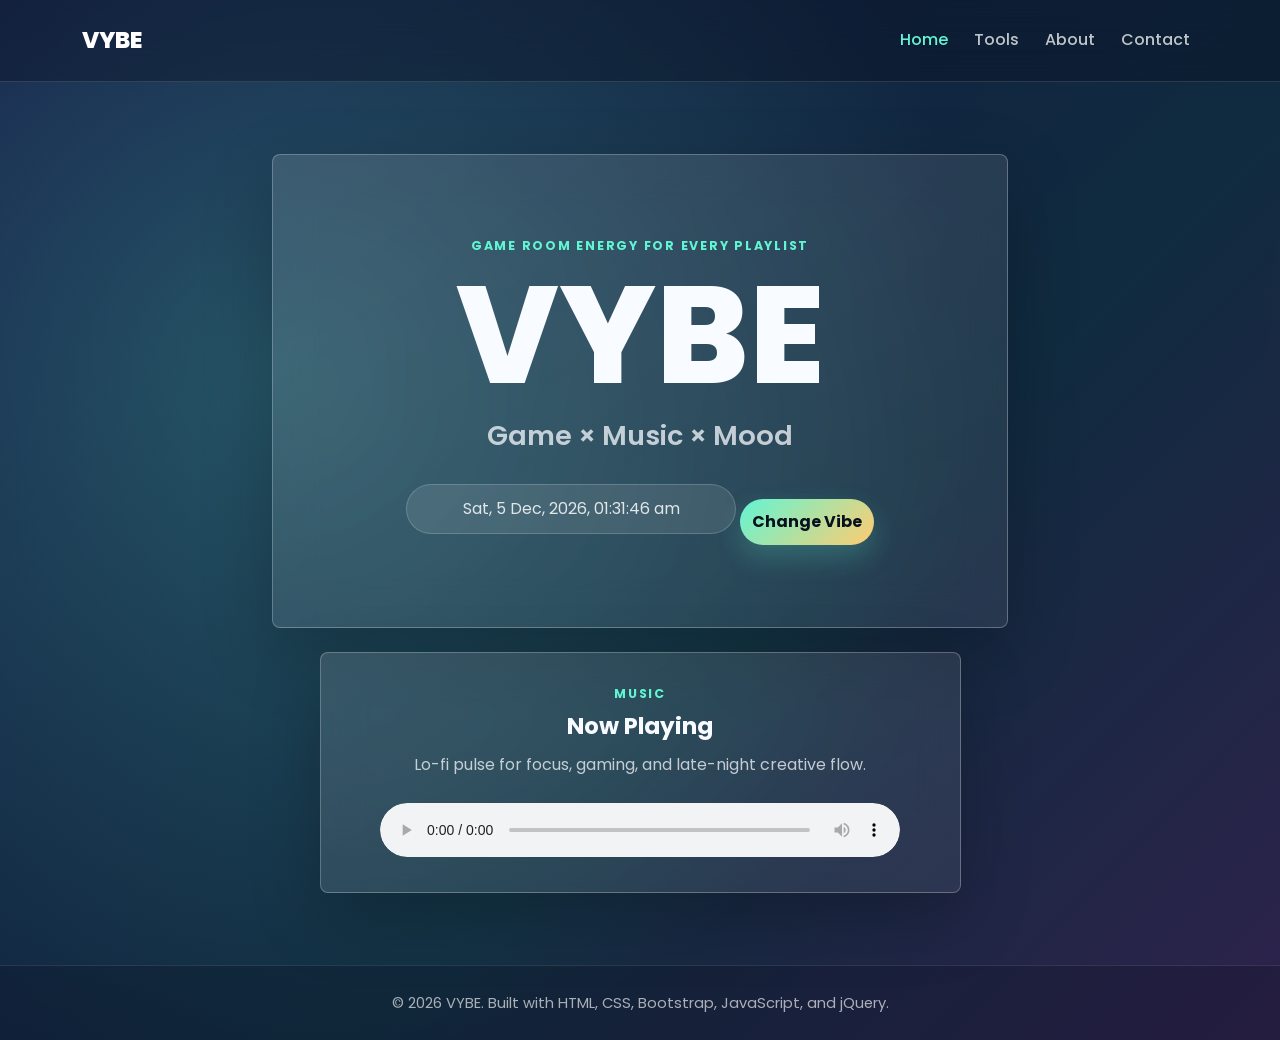
<file: index.html>
<!DOCTYPE html>
<html lang="en">
<head>
  <meta charset="UTF-8">
  <meta name="viewport" content="width=device-width, initial-scale=1.0">
  <title>VYBE | Game × Music × Mood</title>
  <link rel="preconnect" href="https://fonts.googleapis.com">
  <link rel="preconnect" href="https://fonts.gstatic.com" crossorigin>
  <link href="https://fonts.googleapis.com/css2?family=Poppins:wght@400;500;600;700;800&display=swap" rel="stylesheet">
  <link href="https://cdn.jsdelivr.net/npm/bootstrap@5.3.3/dist/css/bootstrap.min.css" rel="stylesheet">
  <link rel="stylesheet" href="css/style.css">
</head>
<body class="vibe-bg">
  <nav class="navbar navbar-expand-lg navbar-dark site-nav">
    <div class="container">
      <a class="navbar-brand" href="index.html">VYBE</a>
      <button class="navbar-toggler" type="button" data-bs-toggle="collapse" data-bs-target="#mainNav" aria-controls="mainNav" aria-expanded="false" aria-label="Toggle navigation">
        <span class="navbar-toggler-icon"></span>
      </button>
      <div class="collapse navbar-collapse" id="mainNav">
        <ul class="navbar-nav ms-auto">
          <li class="nav-item"><a class="nav-link active" href="index.html">Home</a></li>
          <li class="nav-item"><a class="nav-link" href="tools.html">Tools</a></li>
          <li class="nav-item"><a class="nav-link" href="about.html">About</a></li>
          <li class="nav-item"><a class="nav-link" href="contact.html">Contact</a></li>
        </ul>
      </div>
    </div>
  </nav>

  <main class="home-shell">
    <section class="container">
      <div class="row justify-content-center text-center">
        <div class="col-lg-9 col-xl-8">
          <div class="hero-panel glass-panel">
            <p class="eyebrow">Game room energy for every playlist</p>
            <h1>VYBE</h1>
            <p class="tagline">Game × Music × Mood</p>
            <div id="dateTime" class="date-time" aria-live="polite">Loading time...</div>
            <button id="changeVibeBtn" class="btn vibe-btn mt-4">Change Vibe</button>
          </div>
        </div>
      </div>

      <div class="row justify-content-center mt-4">
        <div class="col-md-10 col-lg-7">
          <section class="music-card glass-panel text-center">
            <span class="section-kicker">Music</span>
            <h2>Now Playing</h2>
            <p>Lo-fi pulse for focus, gaming, and late-night creative flow.</p>
            <audio controls>
              <source src="https://www.soundhelix.com/examples/mp3/SoundHelix-Song-1.mp3" type="audio/mpeg">
              Your browser does not support the audio element.
            </audio>
          </section>
        </div>
      </div>
    </section>
  </main>

  <footer class="site-footer">
    <div class="container text-center">
      <p>© 2026 VYBE. Built with HTML, CSS, Bootstrap, JavaScript, and jQuery.</p>
    </div>
  </footer>

  <script src="https://code.jquery.com/jquery-3.7.1.min.js"></script>
  <script src="https://cdn.jsdelivr.net/npm/bootstrap@5.3.3/dist/js/bootstrap.bundle.min.js"></script>
  <script src="js/script.js"></script>
</body>
</html>
</file>
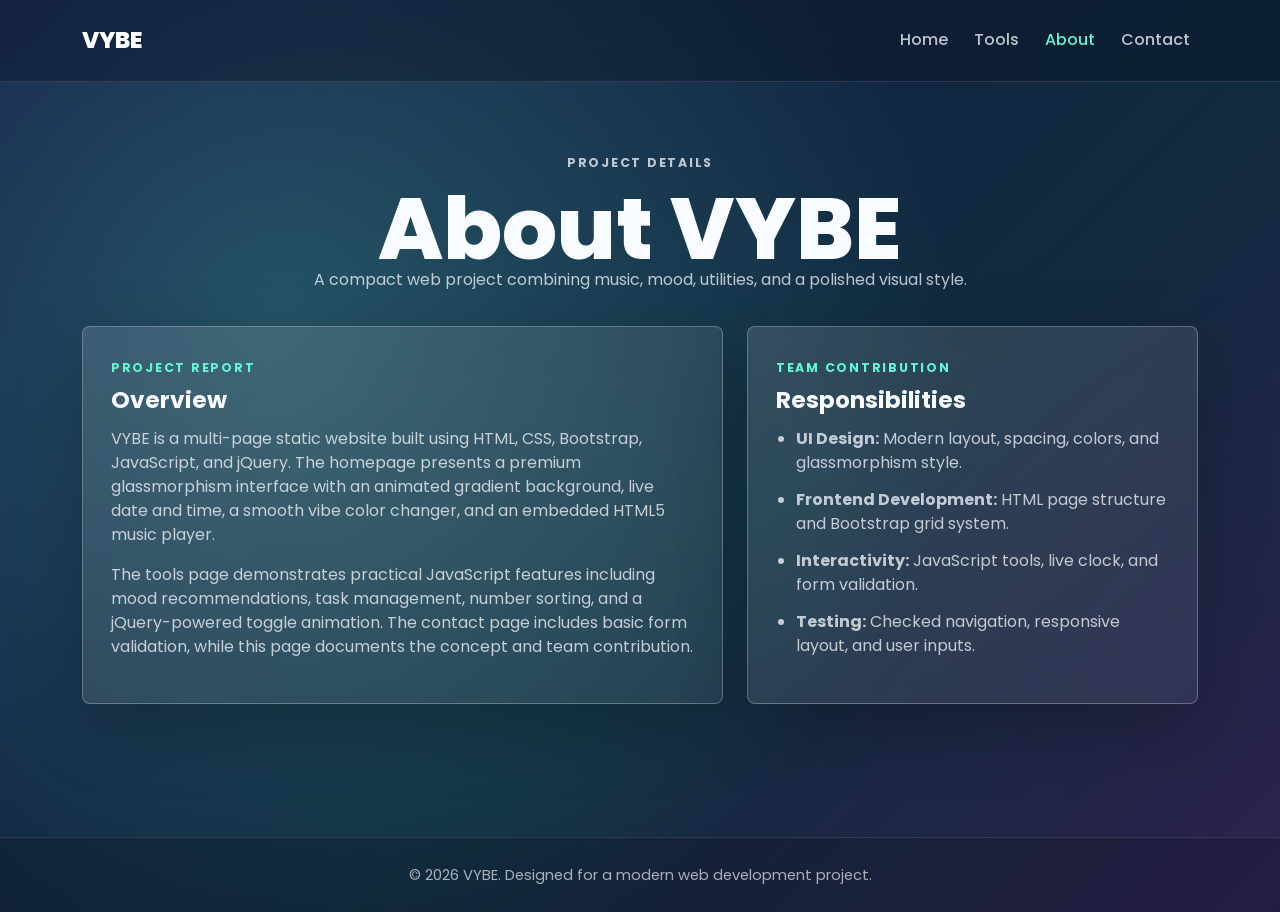
<file: about.html>
<!DOCTYPE html>
<html lang="en">
<head>
  <meta charset="UTF-8">
  <meta name="viewport" content="width=device-width, initial-scale=1.0">
  <title>About VYBE</title>
  <link rel="preconnect" href="https://fonts.googleapis.com">
  <link rel="preconnect" href="https://fonts.gstatic.com" crossorigin>
  <link href="https://fonts.googleapis.com/css2?family=Poppins:wght@400;500;600;700;800&display=swap" rel="stylesheet">
  <link href="https://cdn.jsdelivr.net/npm/bootstrap@5.3.3/dist/css/bootstrap.min.css" rel="stylesheet">
  <link rel="stylesheet" href="css/style.css">
</head>
<body class="vibe-bg inner-page">
  <nav class="navbar navbar-expand-lg navbar-dark site-nav">
    <div class="container">
      <a class="navbar-brand" href="index.html">VYBE</a>
      <button class="navbar-toggler" type="button" data-bs-toggle="collapse" data-bs-target="#mainNav" aria-controls="mainNav" aria-expanded="false" aria-label="Toggle navigation">
        <span class="navbar-toggler-icon"></span>
      </button>
      <div class="collapse navbar-collapse" id="mainNav">
        <ul class="navbar-nav ms-auto">
          <li class="nav-item"><a class="nav-link" href="index.html">Home</a></li>
          <li class="nav-item"><a class="nav-link" href="tools.html">Tools</a></li>
          <li class="nav-item"><a class="nav-link active" href="about.html">About</a></li>
          <li class="nav-item"><a class="nav-link" href="contact.html">Contact</a></li>
        </ul>
      </div>
    </div>
  </nav>

  <main class="page-content">
    <div class="container">
      <div class="page-heading text-center">
        <p class="eyebrow">Project details</p>
        <h1>About VYBE</h1>
        <p>A compact web project combining music, mood, utilities, and a polished visual style.</p>
      </div>

      <div class="row g-4">
        <div class="col-lg-7">
          <section class="glass-panel info-section h-100">
            <span class="section-kicker">Project Report</span>
            <h2>Overview</h2>
            <p>VYBE is a multi-page static website built using HTML, CSS, Bootstrap, JavaScript, and jQuery. The homepage presents a premium glassmorphism interface with an animated gradient background, live date and time, a smooth vibe color changer, and an embedded HTML5 music player.</p>
            <p>The tools page demonstrates practical JavaScript features including mood recommendations, task management, number sorting, and a jQuery-powered toggle animation. The contact page includes basic form validation, while this page documents the concept and team contribution.</p>
          </section>
        </div>
        <div class="col-lg-5">
          <section class="glass-panel info-section h-100">
            <span class="section-kicker">Team Contribution</span>
            <h2>Responsibilities</h2>
            <ul class="contribution-list">
              <li><strong>UI Design:</strong> Modern layout, spacing, colors, and glassmorphism style.</li>
              <li><strong>Frontend Development:</strong> HTML page structure and Bootstrap grid system.</li>
              <li><strong>Interactivity:</strong> JavaScript tools, live clock, and form validation.</li>
              <li><strong>Testing:</strong> Checked navigation, responsive layout, and user inputs.</li>
            </ul>
          </section>
        </div>
      </div>
    </div>
  </main>

  <footer class="site-footer">
    <div class="container text-center">
      <p>© 2026 VYBE. Designed for a modern web development project.</p>
    </div>
  </footer>

  <script src="https://code.jquery.com/jquery-3.7.1.min.js"></script>
  <script src="https://cdn.jsdelivr.net/npm/bootstrap@5.3.3/dist/js/bootstrap.bundle.min.js"></script>
  <script src="js/script.js"></script>
</body>
</html>
</file>
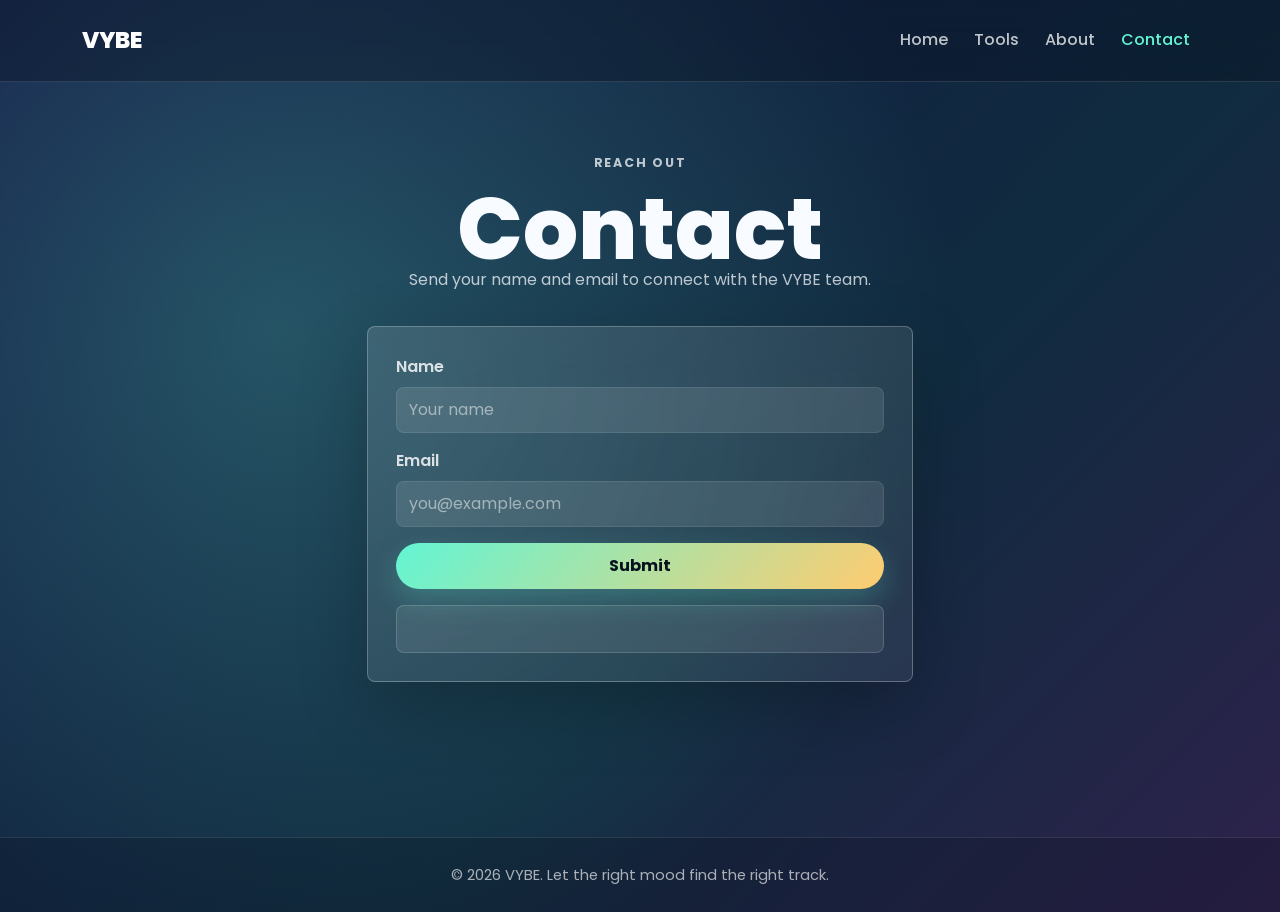
<file: contact.html>
<!DOCTYPE html>
<html lang="en">
<head>
  <meta charset="UTF-8">
  <meta name="viewport" content="width=device-width, initial-scale=1.0">
  <title>Contact VYBE</title>
  <link rel="preconnect" href="https://fonts.googleapis.com">
  <link rel="preconnect" href="https://fonts.gstatic.com" crossorigin>
  <link href="https://fonts.googleapis.com/css2?family=Poppins:wght@400;500;600;700;800&display=swap" rel="stylesheet">
  <link href="https://cdn.jsdelivr.net/npm/bootstrap@5.3.3/dist/css/bootstrap.min.css" rel="stylesheet">
  <link rel="stylesheet" href="css/style.css">
</head>
<body class="vibe-bg inner-page">
  <nav class="navbar navbar-expand-lg navbar-dark site-nav">
    <div class="container">
      <a class="navbar-brand" href="index.html">VYBE</a>
      <button class="navbar-toggler" type="button" data-bs-toggle="collapse" data-bs-target="#mainNav" aria-controls="mainNav" aria-expanded="false" aria-label="Toggle navigation">
        <span class="navbar-toggler-icon"></span>
      </button>
      <div class="collapse navbar-collapse" id="mainNav">
        <ul class="navbar-nav ms-auto">
          <li class="nav-item"><a class="nav-link" href="index.html">Home</a></li>
          <li class="nav-item"><a class="nav-link" href="tools.html">Tools</a></li>
          <li class="nav-item"><a class="nav-link" href="about.html">About</a></li>
          <li class="nav-item"><a class="nav-link active" href="contact.html">Contact</a></li>
        </ul>
      </div>
    </div>
  </nav>

  <main class="page-content">
    <div class="container">
      <div class="page-heading text-center">
        <p class="eyebrow">Reach out</p>
        <h1>Contact</h1>
        <p>Send your name and email to connect with the VYBE team.</p>
      </div>

      <div class="row justify-content-center">
        <div class="col-md-9 col-lg-6">
          <section class="glass-panel form-card">
            <form id="contactForm" novalidate>
              <div class="mb-3">
                <label for="name" class="form-label">Name</label>
                <input id="name" name="name" type="text" class="form-control" placeholder="Your name">
                <div class="invalid-feedback">Please enter your name.</div>
              </div>
              <div class="mb-3">
                <label for="email" class="form-label">Email</label>
                <input id="email" name="email" type="email" class="form-control" placeholder="you@example.com">
                <div class="invalid-feedback">Please enter a valid email address.</div>
              </div>
              <button type="submit" class="btn vibe-btn w-100">Submit</button>
              <div id="formMessage" class="form-message mt-3" role="status"></div>
            </form>
          </section>
        </div>
      </div>
    </div>
  </main>

  <footer class="site-footer">
    <div class="container text-center">
      <p>© 2026 VYBE. Let the right mood find the right track.</p>
    </div>
  </footer>

  <script src="https://code.jquery.com/jquery-3.7.1.min.js"></script>
  <script src="https://cdn.jsdelivr.net/npm/bootstrap@5.3.3/dist/js/bootstrap.bundle.min.js"></script>
  <script src="js/script.js"></script>
</body>
</html>
</file>
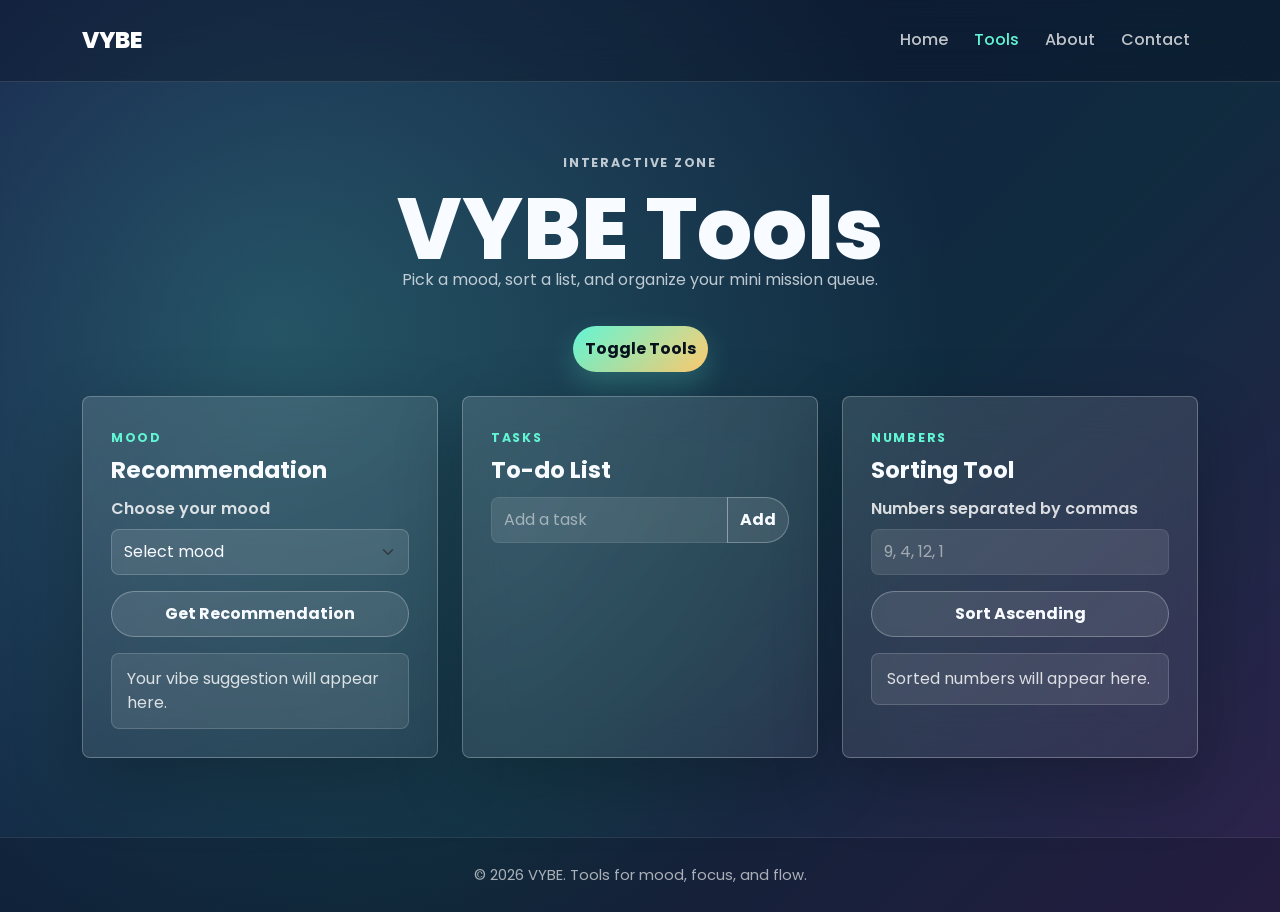
<file: tools.html>
<!DOCTYPE html>
<html lang="en">
<head>
  <meta charset="UTF-8">
  <meta name="viewport" content="width=device-width, initial-scale=1.0">
  <title>VYBE Tools</title>
  <link rel="preconnect" href="https://fonts.googleapis.com">
  <link rel="preconnect" href="https://fonts.gstatic.com" crossorigin>
  <link href="https://fonts.googleapis.com/css2?family=Poppins:wght@400;500;600;700;800&display=swap" rel="stylesheet">
  <link href="https://cdn.jsdelivr.net/npm/bootstrap@5.3.3/dist/css/bootstrap.min.css" rel="stylesheet">
  <link rel="stylesheet" href="css/style.css">
</head>
<body class="vibe-bg inner-page">
  <nav class="navbar navbar-expand-lg navbar-dark site-nav">
    <div class="container">
      <a class="navbar-brand" href="index.html">VYBE</a>
      <button class="navbar-toggler" type="button" data-bs-toggle="collapse" data-bs-target="#mainNav" aria-controls="mainNav" aria-expanded="false" aria-label="Toggle navigation">
        <span class="navbar-toggler-icon"></span>
      </button>
      <div class="collapse navbar-collapse" id="mainNav">
        <ul class="navbar-nav ms-auto">
          <li class="nav-item"><a class="nav-link" href="index.html">Home</a></li>
          <li class="nav-item"><a class="nav-link active" href="tools.html">Tools</a></li>
          <li class="nav-item"><a class="nav-link" href="about.html">About</a></li>
          <li class="nav-item"><a class="nav-link" href="contact.html">Contact</a></li>
        </ul>
      </div>
    </div>
  </nav>

  <main class="page-content">
    <div class="container">
      <div class="page-heading text-center">
        <p class="eyebrow">Interactive zone</p>
        <h1>VYBE Tools</h1>
        <p>Pick a mood, sort a list, and organize your mini mission queue.</p>
      </div>

      <div class="text-center mb-4">
        <button id="toggleToolsBtn" class="btn vibe-btn">Toggle Tools</button>
      </div>

      <div id="toolsPanel" class="row g-4">
        <div class="col-lg-4">
          <section class="tool-card glass-panel h-100">
            <span class="section-kicker">Mood</span>
            <h2>Recommendation</h2>
            <label for="moodSelect" class="form-label">Choose your mood</label>
            <select id="moodSelect" class="form-select">
              <option value="">Select mood</option>
              <option value="focused">Focused</option>
              <option value="happy">Happy</option>
              <option value="chill">Chill</option>
              <option value="competitive">Competitive</option>
            </select>
            <button id="recommendBtn" class="btn outline-btn w-100 mt-3">Get Recommendation</button>
            <div id="recommendationResult" class="result-box mt-3">Your vibe suggestion will appear here.</div>
          </section>
        </div>

        <div class="col-lg-4">
          <section class="tool-card glass-panel h-100">
            <span class="section-kicker">Tasks</span>
            <h2>To-do List</h2>
            <div class="input-group">
              <input id="taskInput" type="text" class="form-control" placeholder="Add a task">
              <button id="addTaskBtn" class="btn outline-btn" type="button">Add</button>
            </div>
            <ul id="taskList" class="task-list mt-3" aria-label="To-do tasks"></ul>
          </section>
        </div>

        <div class="col-lg-4">
          <section class="tool-card glass-panel h-100">
            <span class="section-kicker">Numbers</span>
            <h2>Sorting Tool</h2>
            <label for="numberInput" class="form-label">Numbers separated by commas</label>
            <input id="numberInput" type="text" class="form-control" placeholder="9, 4, 12, 1">
            <button id="sortBtn" class="btn outline-btn w-100 mt-3">Sort Ascending</button>
            <div id="sortResult" class="result-box mt-3">Sorted numbers will appear here.</div>
          </section>
        </div>
      </div>
    </div>
  </main>

  <footer class="site-footer">
    <div class="container text-center">
      <p>© 2026 VYBE. Tools for mood, focus, and flow.</p>
    </div>
  </footer>

  <script src="https://code.jquery.com/jquery-3.7.1.min.js"></script>
  <script src="https://cdn.jsdelivr.net/npm/bootstrap@5.3.3/dist/js/bootstrap.bundle.min.js"></script>
  <script src="js/script.js"></script>
</body>
</html>
</file>
<file: css/style.css>
:root {
  --text: #f8fbff;
  --muted: rgba(248, 251, 255, 0.74);
  --panel: rgba(255, 255, 255, 0.13);
  --panel-strong: rgba(255, 255, 255, 0.2);
  --line: rgba(255, 255, 255, 0.26);
  --accent: #62f5d4;
  --accent-2: #ffcc70;
  --dark: #0a1020;
}

* {
  box-sizing: border-box;
}

body {
  min-height: 100vh;
  margin: 0;
  color: var(--text);
  font-family: "Poppins", Arial, sans-serif;
  background-color: var(--dark);
}

.vibe-bg {
  background:
    radial-gradient(circle at 12% 20%, rgba(98, 245, 212, 0.24), transparent 28%),
    radial-gradient(circle at 85% 18%, rgba(255, 204, 112, 0.2), transparent 28%),
    linear-gradient(135deg, #141a46, #102b3f, #3d1d52, #0f3f45);
  background-size: 180% 180%;
  animation: gradientFlow 16s ease infinite;
  transition: background 1.2s ease;
}

.vibe-bg.vibe-two {
  background:
    radial-gradient(circle at 18% 18%, rgba(255, 117, 140, 0.25), transparent 28%),
    radial-gradient(circle at 82% 24%, rgba(114, 239, 221, 0.22), transparent 28%),
    linear-gradient(135deg, #24174f, #183f65, #5b214b, #1b5d52);
  background-size: 180% 180%;
}

.vibe-bg.vibe-three {
  background:
    radial-gradient(circle at 18% 22%, rgba(127, 255, 167, 0.24), transparent 30%),
    radial-gradient(circle at 82% 18%, rgba(117, 178, 255, 0.24), transparent 30%),
    linear-gradient(135deg, #061c2f, #143d59, #2d315e, #11514b);
  background-size: 180% 180%;
}

@keyframes gradientFlow {
  0% { background-position: 0% 50%; }
  50% { background-position: 100% 50%; }
  100% { background-position: 0% 50%; }
}

.site-nav {
  padding: 18px 0;
  background: rgba(8, 14, 29, 0.34);
  border-bottom: 1px solid rgba(255, 255, 255, 0.12);
  backdrop-filter: blur(18px);
}

.navbar-brand {
  font-size: 1.45rem;
  font-weight: 800;
  letter-spacing: 0;
}

.navbar-dark .navbar-nav .nav-link {
  color: rgba(255, 255, 255, 0.74);
  font-weight: 500;
  margin-left: 10px;
}

.navbar-dark .navbar-nav .nav-link.active,
.navbar-dark .navbar-nav .nav-link:hover {
  color: var(--accent);
}

.home-shell,
.page-content {
  min-height: calc(100vh - 145px);
  padding: 72px 0;
}

.home-shell {
  display: flex;
  align-items: center;
}

.glass-panel {
  border: 1px solid var(--line);
  background: linear-gradient(145deg, var(--panel), rgba(255, 255, 255, 0.07));
  box-shadow: 0 24px 70px rgba(0, 0, 0, 0.24);
  backdrop-filter: blur(22px);
}

.hero-panel {
  padding: clamp(42px, 7vw, 82px) 24px;
  border-radius: 8px;
}

.hero-panel h1,
.page-heading h1 {
  margin: 0;
  font-size: clamp(4rem, 15vw, 8.6rem);
  font-weight: 800;
  line-height: 0.92;
}

.page-heading h1 {
  font-size: clamp(2.8rem, 8vw, 5.4rem);
}

.eyebrow,
.section-kicker {
  color: var(--accent);
  font-size: 0.78rem;
  font-weight: 700;
  letter-spacing: 0.14em;
  text-transform: uppercase;
}

.tagline {
  margin: 18px 0;
  color: var(--muted);
  font-size: clamp(1.15rem, 3vw, 1.7rem);
  font-weight: 600;
}

.date-time {
  display: inline-flex;
  justify-content: center;
  min-width: min(100%, 330px);
  padding: 12px 18px;
  color: rgba(255, 255, 255, 0.84);
  border: 1px solid rgba(255, 255, 255, 0.18);
  border-radius: 999px;
  background: rgba(255, 255, 255, 0.1);
}

.vibe-btn,
.outline-btn {
  min-height: 46px;
  border-radius: 999px;
  font-weight: 700;
}

.vibe-btn {
  border: 0;
  color: #07121e;
  background: linear-gradient(135deg, var(--accent), var(--accent-2));
  box-shadow: 0 12px 28px rgba(98, 245, 212, 0.22);
}

.vibe-btn:hover {
  color: #07121e;
  transform: translateY(-1px);
}

.outline-btn {
  border: 1px solid rgba(255, 255, 255, 0.28);
  color: var(--text);
  background: rgba(255, 255, 255, 0.1);
}

.outline-btn:hover {
  border-color: var(--accent);
  color: var(--dark);
  background: var(--accent);
}

.music-card,
.tool-card,
.info-section,
.form-card {
  border-radius: 8px;
  padding: 28px;
}

.music-card h2,
.tool-card h2,
.info-section h2 {
  margin: 8px 0 12px;
  font-size: 1.45rem;
  font-weight: 700;
}

.music-card p,
.page-heading p,
.info-section p,
.contribution-list {
  color: var(--muted);
}

audio {
  width: 100%;
  max-width: 520px;
  margin-top: 10px;
  border-radius: 999px;
}

.page-heading {
  max-width: 760px;
  margin: 0 auto 34px;
}

.form-label {
  color: rgba(255, 255, 255, 0.82);
  font-weight: 600;
}

.form-control,
.form-select {
  min-height: 46px;
  border: 1px solid rgba(255, 255, 255, 0.18);
  border-radius: 8px;
  color: var(--text);
  background-color: rgba(255, 255, 255, 0.1);
}

.form-control:focus,
.form-select:focus {
  border-color: var(--accent);
  color: var(--text);
  background-color: rgba(255, 255, 255, 0.14);
  box-shadow: 0 0 0 0.2rem rgba(98, 245, 212, 0.18);
}

.form-control::placeholder {
  color: rgba(255, 255, 255, 0.5);
}

.form-select option {
  color: #0a1020;
}

.result-box,
.form-message {
  min-height: 48px;
  padding: 13px 15px;
  border: 1px solid rgba(255, 255, 255, 0.16);
  border-radius: 8px;
  color: rgba(255, 255, 255, 0.82);
  background: rgba(255, 255, 255, 0.09);
}

.task-list {
  display: grid;
  gap: 10px;
  margin: 0;
  padding: 0;
  list-style: none;
}

.task-list li {
  display: flex;
  align-items: center;
  justify-content: space-between;
  gap: 10px;
  padding: 10px 12px;
  border: 1px solid rgba(255, 255, 255, 0.16);
  border-radius: 8px;
  background: rgba(255, 255, 255, 0.09);
}

.task-text {
  flex: 1;
  overflow-wrap: anywhere;
}

.task-list li.completed .task-text {
  color: rgba(255, 255, 255, 0.52);
  text-decoration: line-through;
}

.mini-btn {
  border: 0;
  border-radius: 999px;
  padding: 6px 10px;
  color: #07121e;
  font-size: 0.78rem;
  font-weight: 700;
  background: var(--accent);
}

.delete-btn {
  background: #ff7b8b;
}

.contribution-list {
  display: grid;
  gap: 13px;
  margin: 0;
  padding-left: 20px;
}

.form-message.success {
  color: #b9ffe5;
  border-color: rgba(98, 245, 212, 0.38);
}

.form-message.error {
  color: #ffd0d6;
  border-color: rgba(255, 123, 139, 0.42);
}

.site-footer {
  padding: 26px 0;
  color: rgba(255, 255, 255, 0.64);
  background: rgba(8, 14, 29, 0.25);
  border-top: 1px solid rgba(255, 255, 255, 0.1);
}

.site-footer p {
  margin: 0;
  font-size: 0.92rem;
}

@media (max-width: 767px) {
  .home-shell,
  .page-content {
    padding: 42px 0;
  }

  .hero-panel,
  .music-card,
  .tool-card,
  .info-section,
  .form-card {
    padding: 24px;
  }

  .navbar-dark .navbar-nav .nav-link {
    margin-left: 0;
  }
}
</file>
